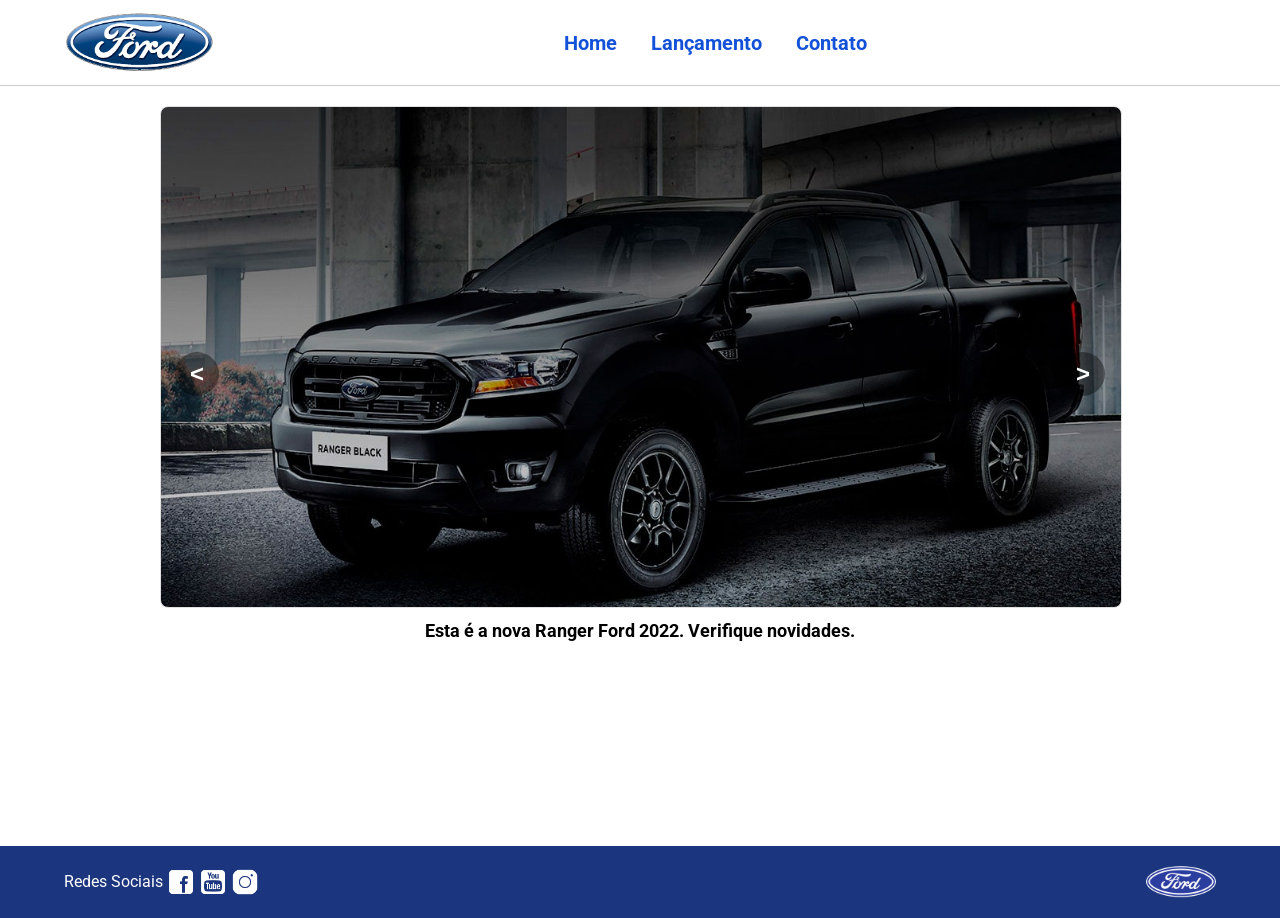
<file: Desafio_LGPD_IgorGonzagaSantana/index.html>
<!DOCTYPE html>

<html lang="pt-br">

<head>
    <meta charset="UTF-8">
    <meta http-equiv="X-UA-Compatible" content="IE=edge">
    <meta name="viewport" content="width=device-width, initial-scale=1.0">
    <title>Ford</title>
    <link href="css/reset.css" rel="stylesheet">
    <link href="css/style.css" rel="stylesheet">
    
</head>
<body>
    
    <header>
        <div>
            <img src="img/logo-ford-256.png" width="150" class="logo" />
        </div>
        <nav>
            <ul>
                <li>
                    <a href="index.html">Home</a>
                </li>
                <li>
                    <a href="lancamento.html">Lançamento</a>
                </li>
                <li>
                    <a href="contato.html">Contato</a>
                </li>
            </ul>
        </nav>
    </header>
    <main>
    <div class="carousel-container">
        <div id="carousel"></div>
        <div id="carousel-title"></div>
        <button id="prevBtn" class="carousel-btn prev">&lt;</button>
        <button id="nextBtn" class="carousel-btn next">&gt;</button>
    </div>
</main>
    <footer>
        <nav id="social">
            <ul>
                <li><span class="redesociais">Redes Sociais</span></li>
                <li><a href="https://www.facebook.com/ford/?locale=pt_BR" title="Facebook"><img src="img/facebook-50.png"></a></li>
                <li><a href="https://www.youtube.com/fordbrasil" title="YouTube"><img src="img/youtube-squared-50.png"></a></li>
                <li><a href="https://www.instagram.com/ford/" title="Instagram"><img src="img/instagram-logo-50.png"></a></li>
            </ul>
    </nav>
        <div>
     <img src="img/ford-96.png" width="70"  />
        </div>
    </footer>
    <script src="js/carousel.js"></script>
</body>
</html>
</file>
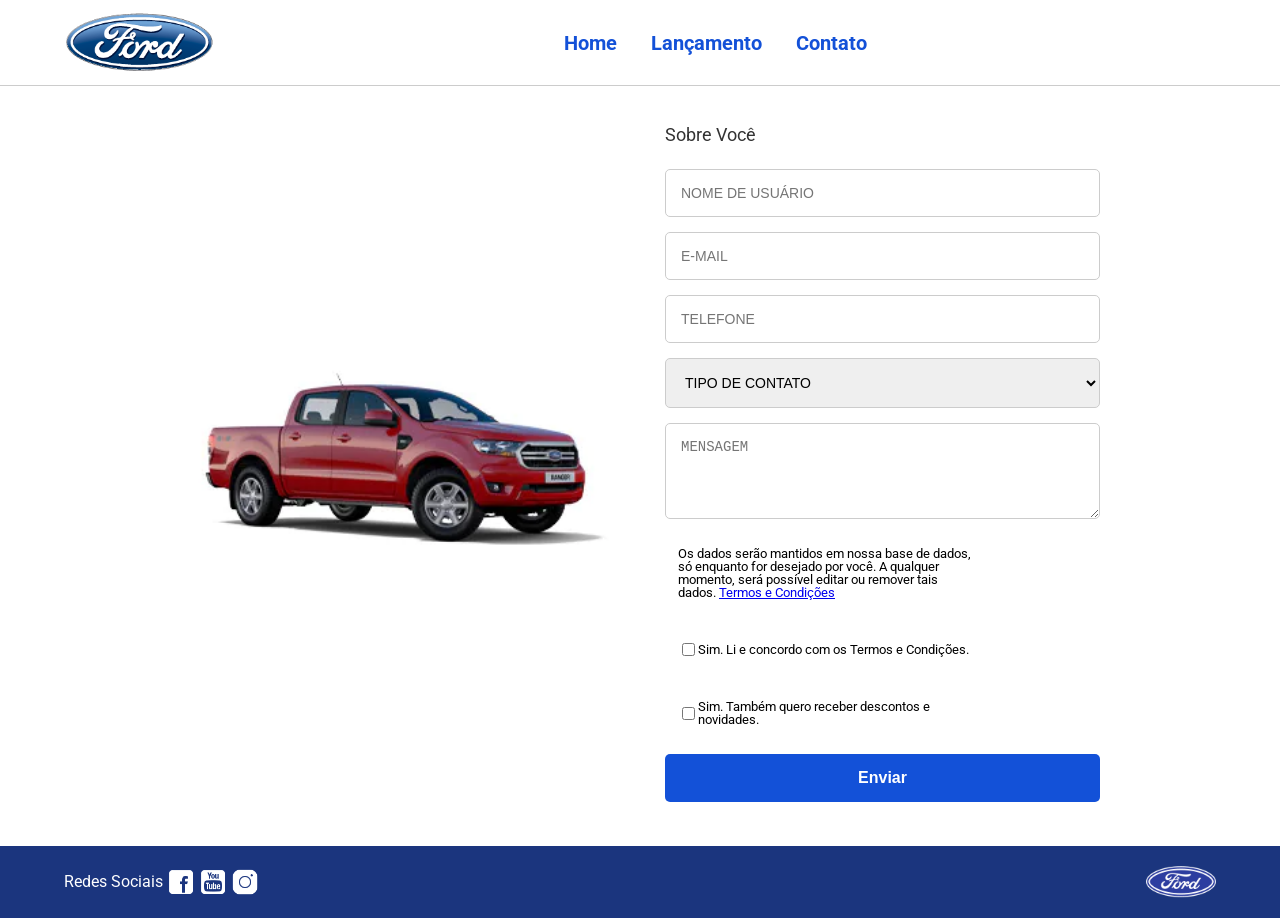
<file: Desafio_LGPD_IgorGonzagaSantana/contato.html>
<!DOCTYPE html>
<html lang="pt-br">
<head>
    <meta charset="UTF-8">
    <meta http-equiv="X-UA-Compatible" content="IE=edge">
    <meta name="viewport" content="width=device-width, initial-scale=1.0">
    <title>Ford</title>
    <link href="css/reset.css" rel="stylesheet">
    <link href="css/style.css" rel="stylesheet">
    <link href="css/form.css" rel="stylesheet">
    <script src="js/form.js"></script>
</head>
<body>
    <header>
        <div>
            <img src="img/logo-ford-256.png" width="150" class="logo" />
        </div>
        <nav>
            <ul>
                <li>
                    <a href="index.html">Home</a>
                </li>
                <li>
                    <a href="lancamento.html">Lançamento</a>
                </li>
                <li>
                    <a href="contato.html">Contato</a>
                </li>
            </ul>
        </nav>

    </header>
    <main>
        <div class="forms">
            <div>
                <img src="img/xls 2.2 diesel.jpg">
            </div>
            <div>
                <h2 class="titulo">Sobre Você</h2>
                <form onsubmit="Post(event)">

                    <input type="text" name="nome" placeholder="NOME DE USUÁRIO" class="fordform" required>
                    <input type="email" name="email" placeholder="E-MAIL" class="fordform" required>
                    <input type="tel" name="telefone" placeholder="TELEFONE" class="fordform" required>
                    <select name="tipo_contato" class="fordform" required>
                        <option value="" selected disabled>TIPO DE CONTATO</option>
                        <option>Elogio</option>
                        <option>Reclamação</option>
                        <option>Solicitação</option>
                    </select>
                    
                    <textarea name="mensagem" placeholder="MENSAGEM" class="fordform" rows="4"></textarea>
                  
                    <div class="txtLGPD">
                      <p>Os dados serão mantidos em nossa base de dados, só enquanto for desejado por você.
                        A qualquer momento, será possível editar ou remover tais dados.
                        <a href="https://www.ford.com.br/politica-de-privacidade/">Termos e Condições</a>
                      </p>
                    </div>
                  
                    <div class="txtLGPD checkbox">
                      <input type="checkbox" name="check1" id="check1">
                      <label for="check1">Sim. Li e concordo com os Termos e Condições.</label>
                    </div>
                  
                    <div class="txtLGPD checkbox">
                      <input type="checkbox" name="check2" id="check2">
                      <label for="check2">Sim. Também quero receber descontos e novidades.</label>
                    </div>
                  
                    <button type="submit" id="btnEnviar">Enviar</button>
                  
                  </form>
            </div>
        </div>
    </main>
    <footer>
        <nav id="social">
            <ul>
                <li><span class="redesociais">Redes Sociais</span></li>
                <li><a href="https://www.facebook.com/ford/?locale=pt_BR" title="Facebook"><img src="img/facebook-50.png"></a></li>
                <li><a href="https://www.youtube.com/fordbrasil" title="YouTube"><img src="img/youtube-squared-50.png"></a></li>
                <li><a href="https://www.instagram.com/ford/" title="Instagram"><img src="img/instagram-logo-50.png"></a></li>
            </ul>
        </nav>
        <div>

<img src="img/ford-96.png" width="70"  />
        
        </div>
    </footer>
</body>
</html>
</file>
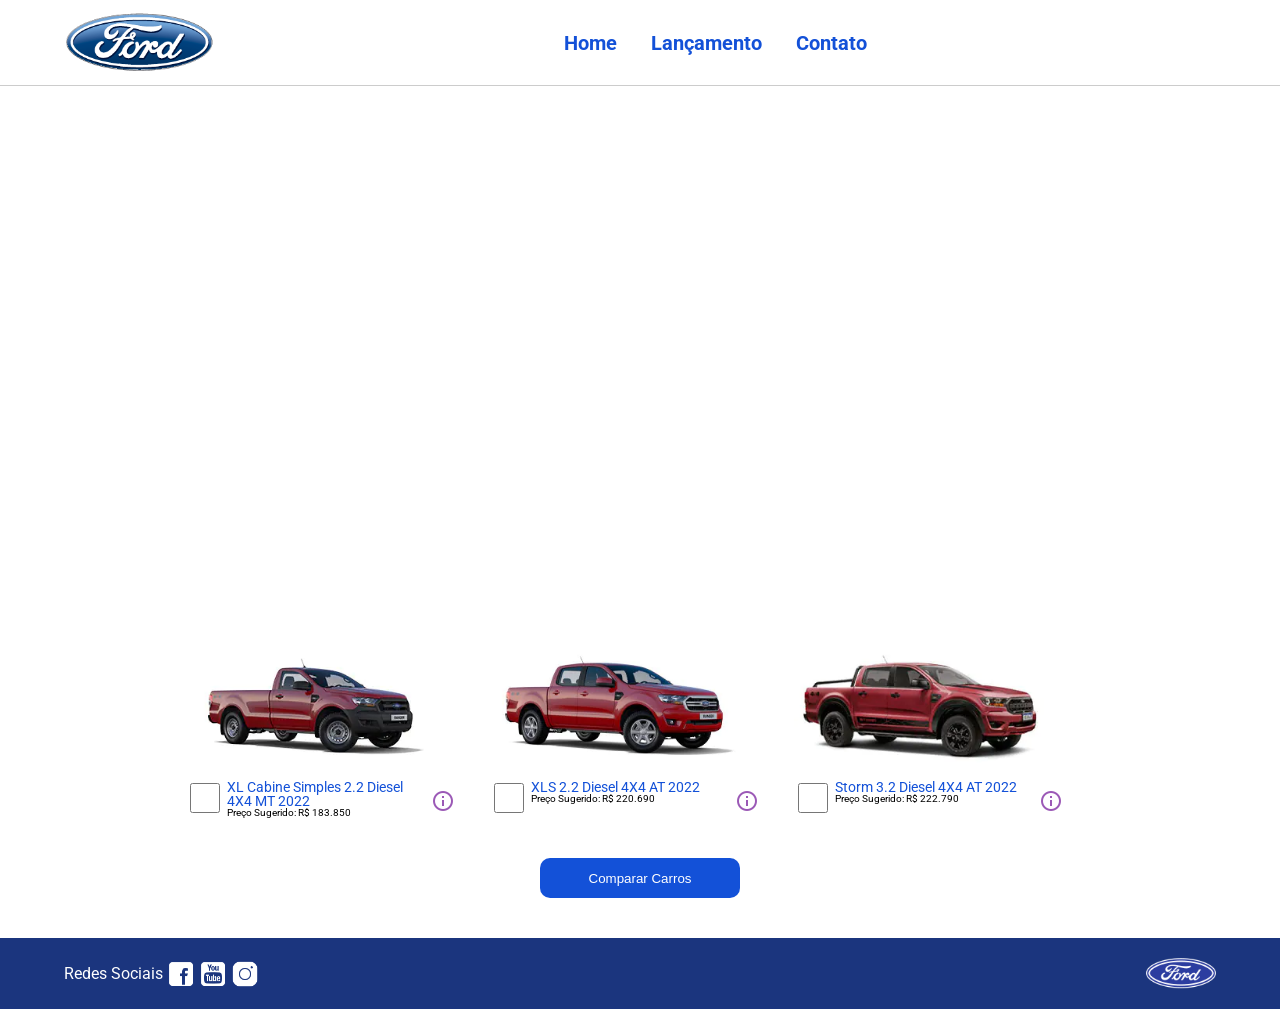
<file: Desafio_LGPD_IgorGonzagaSantana/lancamento.html>
<!DOCTYPE html>
<html lang="pt-br">
<head>
    <meta charset="UTF-8">
    <meta http-equiv="X-UA-Compatible" content="IE=edge">
    <meta name="viewport" content="width=device-width, initial-scale=1.0">
    <title>Ford</title>
    <link href="css/reset.css" rel="stylesheet">
    <link href="css/style.css" rel="stylesheet">
    <link href="css/lancamento.css" rel="stylesheet">
    <script src="js/compare.js"></script>
</head>
<body>
    <header>
        <div>
            <img src="img/logo-ford-256.png" width="150" class="logo" />
        </div>
        <nav>
            <ul>
                <li>
                    <a href="index.html">Home</a>
                </li>
                <li>
                    <a href="lancamento.html">Lançamento</a>
                </li>
                <li>
                    <a href="contato.html">Contato</a>
                </li>
            </ul>
        </nav>

    </header>
    <main>
        <div>
            <iframe style = "display: block; margin-bottom: 30px; margin-left: auto; margin-right: auto; width: 100%;
            height: 500px;" src="https://www.youtube-nocookie.com/embed/vQsryuNmsL0?controls=0&autoplay=1&modestbranding=0&loop=1&mute=1&rel=0&hd=1" title="YouTube video player" frameborder="0" allow="accelerometer; autoplay; clipboard-write; encrypted-media; gyroscope; picture-in-picture" allowfullscreen></iframe>
        </div>
        <div>
            <ul class="modelcars">
                <li> 
                    <img src="img/XL Cabine.jpg" class="photocar">
                    <div class="infocar">
                        <div>
                            <input type="checkbox" value="car1" class="checkbox" onchange="SetCarToCompare(this, new Car('XL Cabine Simples 2.2 Diesel 4X4 MT 2022', 183850, 511, 1821, 232, 1234, 2.2, 160, 1420, 'Aço Estampado 16', 'img/XL Cabine.jpg'));">
                        </div>
                        <div class="info">
                            <span class="textmodel">XL Cabine Simples 2.2 Diesel 4X4 MT 2022</span>
                            <span class="textprice">Preço Sugerido: R$ 183.850</span>
                        </div>
                        <div>
                            <img src="img/info.png">
                        </div>
                    </div>
                </li>
                <li>
                    <img src="img/xls 2.2 diesel.jpg" class="photocar">
                    <div class="infocar">
                        <div>
                            <input type="checkbox" value="car1" class="checkbox" onchange="SetCarToCompare(this, new Car('XLS 2.2 Diesel 4X4 AT 2022', 220690, 511, 1821, 232, 1076, 2.2, 160, 1180, 'Aço Estampado 16', 'img/xls 2.2 diesel.jpg'));">
                        </div>
                        <div class="info">
                            <span class="textmodel">XLS 2.2 Diesel 4X4 AT 2022</span>
                            <span class="textprice">Preço Sugerido: R$ 220.690</span>
                        </div>
                        <div>
                            <img src="img/info.png">
                        </div>
                    </div>
                </li>
                <li>
                    <img src="img/storm.jpg" class="photocar">
                    <div class="infocar">
                        <div>
                            <input type="checkbox" value="car1" class="checkbox" onchange="SetCarToCompare(this, new Car('Storm 3.2 Diesel 4X4 AT 2022', 222790, 511, 1821, 232, 1040, 3.2, 200, 1180, 'Liga Leve 17', 'img/storm.jpg'));">
                        </div>
                        <div class="info">
                            <span class="textmodel">Storm 3.2 Diesel 4X4 AT 2022</span>
                            <span class="textprice">Preço Sugerido: R$ 222.790</span>
                        </div>
                        <div>
                            <img src="img/info.png">
                        </div>
                    </div>
                </li>
            </ul>
        </div>
        <div style="text-align: center;padding-bottom: 20px;">
            <button type="button" style="height: 40px; width: 200px;" onclick="ShowCompare()">Comparar Carros</button>
        </div>
    </main>
    <footer>
        <nav id="social">
            <ul>
                <li><span class="redesociais">Redes Sociais</span></li>
                <li><a href="https://www.facebook.com/ford/?locale=pt_BR" title="Facebook"><img src="img/facebook-50.png"></a></li>
                <li><a href="https://www.youtube.com/fordbrasil" title="YouTube"><img src="img/youtube-squared-50.png"></a></li>
                <li><a href="https://www.instagram.com/ford/" title="Instagram"><img src="img/instagram-logo-50.png"></a></li>
            </ul>
        </nav>
        <div>
           <img src="img/ford-96.png" width="70"  />
        </div>
    </footer>
    <div id="compare">
        <table>
            <tbody>
            <tr >
            <td>&nbsp;</td>
            <td id="compare_image_0"></td>
            <td id="compare_image_1"></td>
            </tr>
            <tr >
            <td>Modelo</td>
            <td id="compare_modelo_0"></td>
            <td id="compare_modelo_1"></td>
            </tr>
            <tr >
            <td>Altura da ca&ccedil;amba (mm)</td>
            <td id="compare_alturacacamba_0"></td>
            <td id="compare_alturacacamba_1"></td>
            </tr>
            <tr >
            <td >Altura do ve&iacute;culo (mm)</td>
            <td id="compare_alturaveiculo_0"></td>
            <td id="compare_alturaveiculo_1"></td>
            </tr>
            <tr>
            <td>Altura livre do solo (mm)</td>
            <td id="compare_alturasolo_0"></td>
            <td id="compare_alturasolo_1"></td>
            </tr>
            <tr >
            <td >Capacidade de carga (Kg)</td>
            <td id="compare_capacidadecarga_0"></td>
            <td id="compare_capacidadecarga_1"></td>
            </tr>
            <tr >
            <td >Motor</td>
            <td id="compare_motor_0"></td>
            <td id="compare_motor_1"></td>
            </tr>
            <tr >
            <td >Pot&ecirc;ncia (cv)</td>
            <td id="compare_potencia_0"></td>
            <td id="compare_potencia_1"></td>
            </tr>
            <tr >
            <td >Volume de ca&ccedil;amba (L)</td>
            <td id="compare_volumecacamba_0"></td>
            <td id="compare_volumecacamba_1"></td>
            </tr>
            <tr >
            <td >Roda</td>
            <td id="compare_roda_0"></td>
            <td id="compare_roda_1"></td>
            </tr>
            <tr >
            <td >Pre&ccedil;o</td>
            <td id="compare_preco_0"></td>
            <td id="compare_preco_1"></td>
            </tr>
            </tbody>
            
        </table>
        <div style="text-align: center;padding-bottom: 20px;">
            <button type="button" style="height: 40px; width: 200px;" onclick="HideCompare()">Fechar</button>
        </div>
    </div>
</body>
</html>
</file>
<file: Desafio_LGPD_IgorGonzagaSantana/css/style.css>
@import url('https://fonts.googleapis.com/css2?family=Roboto:wght@300;400;700&display=swap');

html, body {
    height: 100%;
    margin: 0;
    padding: 0;
    background: #FFFFFF;
    font-family: 'Roboto', sans-serif;
}

header {
    background: #FFFFFF;
    border-bottom: 1px solid #ccc;
    padding: 10px 5%;
    display: flex;
    align-items: center;
}

header nav {
    flex-grow: 1;
    text-align: center;
}

header nav a {
    color: #1351d8;
    font-size: 20px;
    text-decoration: none;
    font-weight: 700;
    margin: 0 15px;
    padding: 5px 0;
}

header nav a:hover {
    color: #1b357e;
}

header ul {
    list-style: none;
    margin: 0;
    padding: 0;
}

nav li {
    display: inline;
}

main {
    max-width: 960px;
    margin: 20px auto;
    padding: 0 15px;
    min-height: calc(100% - 180px);
}

.carousel-container {
    position: relative;
}

div#carousel {
    width: 100%;
    height: 500px;
    max-height: 60vh;
    background-size: cover;
    background-position: center;
    background-repeat: no-repeat;
    border: 1px solid #E0E0E0;
    border-radius: 8px;
    transition: background-image 0.5s ease-in-out;
    cursor: pointer;
}

div#carousel-title {
    display: block;
    text-align: center;
    margin: 15px 0;
    font-weight: bold;
    font-size: 1.1em;
}

div#carousel-title a {
    color: #333;
    text-decoration: none;
}

div#carousel-title a:hover {
    color: #1351d8;
}

.carousel-btn {
    position: absolute;
    top: 50%;
    transform: translateY(-50%);
    background-color: rgba(0, 0, 0, 0.4);
    color: white;
    border: none;
    font-size: 24px;
    font-weight: bold;
    cursor: pointer;
    padding: 10px 15px;
    border-radius: 50%;
    line-height: 1;
    transition: background-color 0.3s ease;
    z-index: 10;
}

.carousel-btn:hover {
    background-color: rgba(0, 0, 0, 0.7);
}

.carousel-btn.prev {
    left: 15px;
}

.carousel-btn.next {
    right: 15px;
}

footer {
    background: #1B357E;
    color: #FFFFFF;
    padding: 20px 5%;
    display: flex;
    justify-content: space-between;
    align-items: center;
}

footer div {
    display: flex;
    align-items: center;
    gap: 15px;
}

span.redesociais {
    vertical-align: middle;
}

nav#social ul img {
    width: 28px;
    vertical-align: middle;
}

button {
    background: #1351d8;
    color: #fff;
    border: 0;
    border-radius: 10px;
    padding: 10px 20px;
    cursor: pointer;
    transition: background-color 0.3s ease;
}

button:hover {
    background: #1b357e;
}
</file>
<file: Desafio_LGPD_IgorGonzagaSantana/css/form.css>
.forms {
    display: flex;
    align-items: center;
    gap: 50px;
    padding: 20px;
    max-width: 960px;
    margin: 0 auto;
}

.forms > div {
    flex: 1;
}

.forms img {
    width: 100%;
    height: auto;
    border-radius: 8px;
}

.titulo {
    font-size: 18px;
    font-weight: normal;
    color: #333;
    margin-bottom: 25px;
}

form {
    display: flex;
    flex-direction: column;
    gap: 15px;
}

.fordform {
    width: 100%;
    padding: 15px;
    border: 1px solid #ccc;
    border-radius: 5px;
    font-size: 14px;
    box-sizing: border-box;
}
.txtLGPD{
    display: flex;
    width: 300px;
    margin: 8px;
    font-size: 13px;
    padding: 5px;
    text-align: left;
    align-items: center;
}


form button[type="submit"] {
    padding: 15px;
    font-size: 16px;
    font-weight: bold;
    background-color: #1351d8;
    color: white;
    border: none;
    border-radius: 5px;
    cursor: pointer;
    width: 100%;
}
</file>
<file: Desafio_LGPD_IgorGonzagaSantana/css/lancamento.css>
ul.modelcars {
    display: block;
    text-align: center;
    margin-bottom: 40px;
}

ul.modelcars li {
    display: inline-block;
    text-align: left;
    width: 300px;
    vertical-align: top;
}

img.photocar {
    display: block;
    width: 250px;
}

.checkbox {
    width: 30px;
    height: 30px;
    border: 1px solid #1b357e;
}

.infocar div {
    display: inline-block;
}

.info {
    width: 200px;
    vertical-align: top;
}

.textmodel {
    display: block;
    text-align: left;
    font-size: 14px;
    color: #1351d8;
    
}
.textprice {
    display: block;
    text-align: left;
    font-size: 10px;
}

table {
    border-collapse: collapse;
    width: 80%;
    margin-left: auto;
    margin-right: auto;
    margin-top: 2vh;
    margin-bottom: 10px;
}

th, td {
    text-align: left;
    padding: 8px;
}

td:nth-child(1) {
    font-weight: 700;
    width: 40%;
}

tr:nth-child(even) {background-color: #f2f2f2;}

div#compare {
    position: absolute;
    display: none;
    width: 50vw;
    max-width: 800px;
    min-width: 400px;
    height: 80vh;
    max-height: 700px;
    min-height: 350px;
    background: #fff;
    top: calc(100vh - 80%);
    left: 25vw;
    border-radius: 10px;
    padding: 10px;
    -webkit-box-shadow: 1px 1px 6px 0px rgb(0 0 0 / 34%);
    box-shadow: 1px 1px 6px 0px rgb(0 0 0 / 34%);
}
</file>
